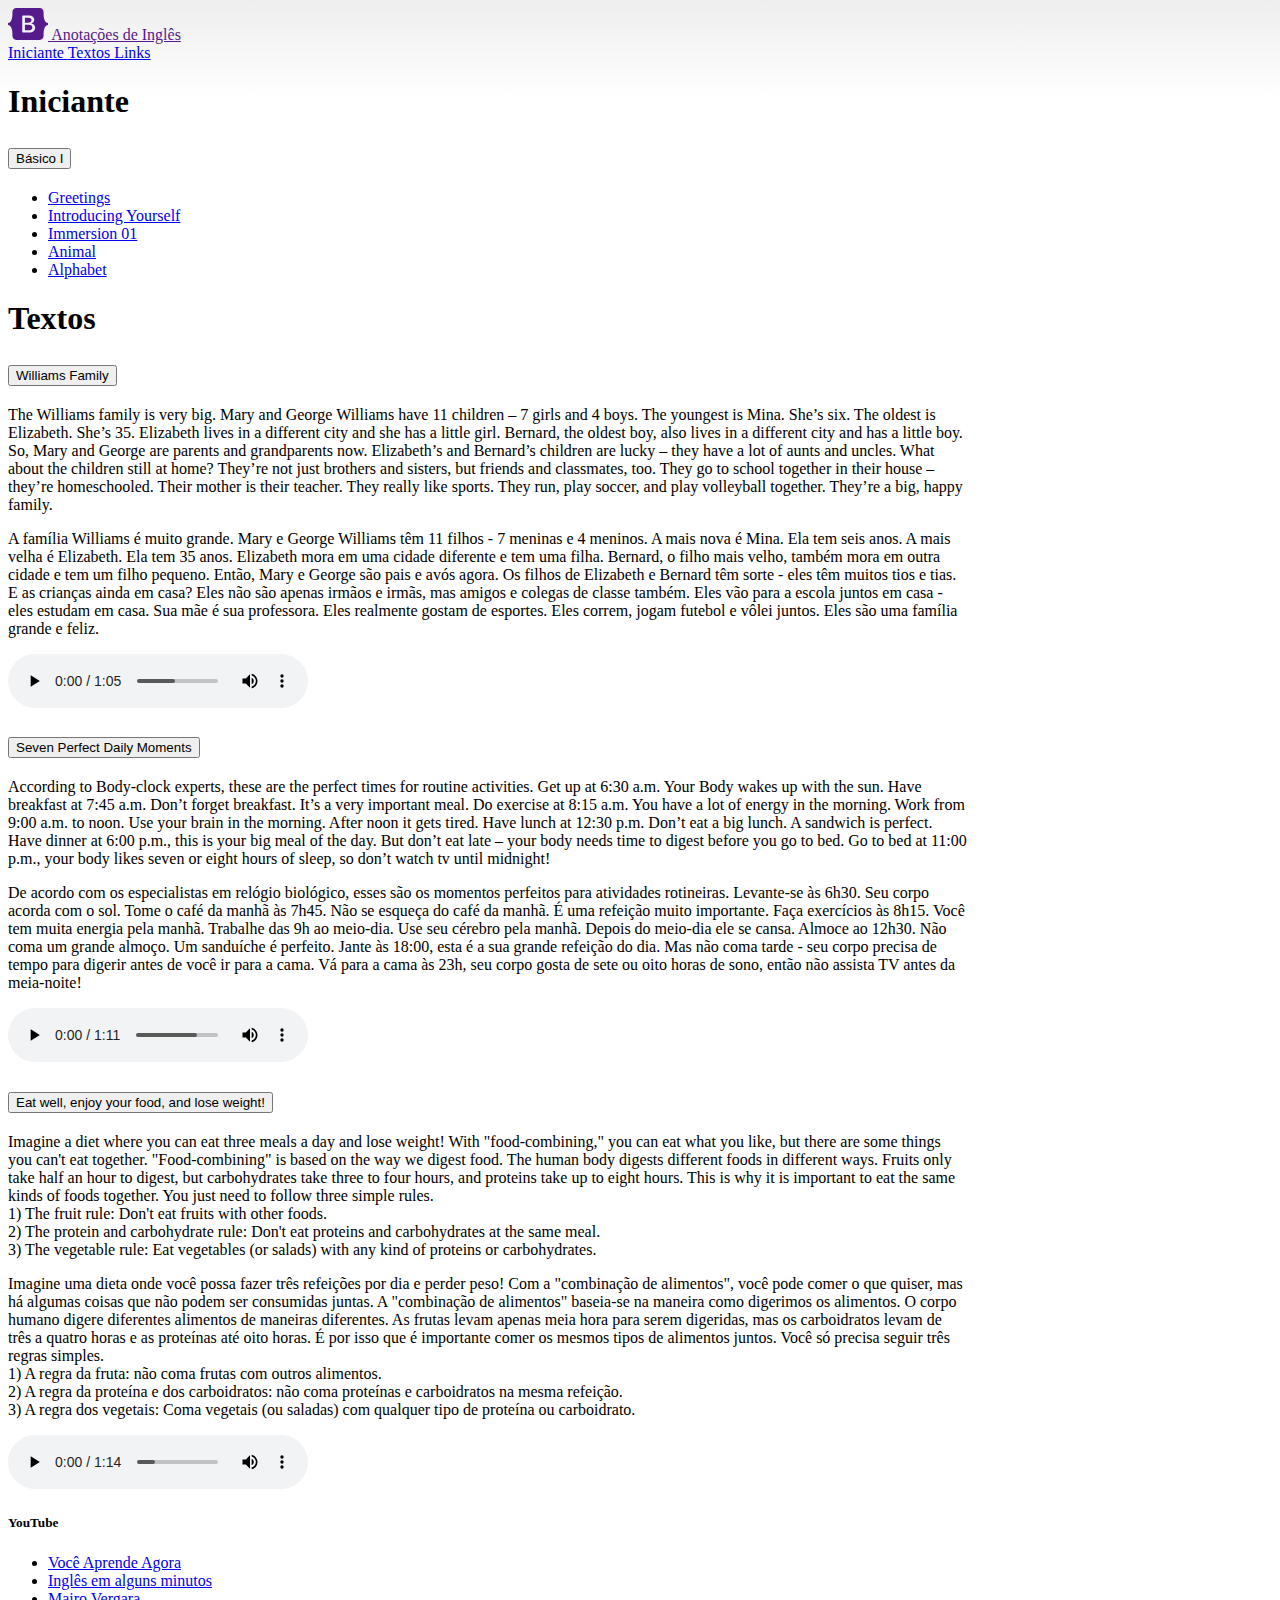
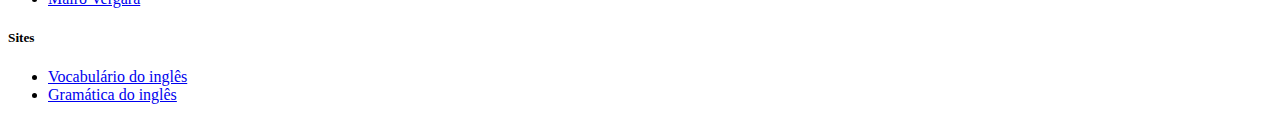
<file: ingles/index.html>
<!DOCTYPE html>
<html lang="en">
  <head>
    <meta charset="UTF-8" />
    <meta http-equiv="X-UA-Compatible" content="IE=edge" />
    <meta name="viewport" content="width=device-width, initial-scale=1.0" />
    <title>Anotações de Inglês</title>
    <link
      href="https://cdn.jsdelivr.net/npm/bootstrap@5.2.0/dist/css/bootstrap.min.css"
      rel="stylesheet"
      integrity="sha384-gH2yIJqKdNHPEq0n4Mqa/HGKIhSkIHeL5AyhkYV8i59U5AR6csBvApHHNl/vI1Bx"
      crossorigin="anonymous"
    />
    <style>
      body {
        background-image: linear-gradient(180deg, #eee, #fff 100px, #fff);
      }
      .container {
        max-width: 960px;
      }
    </style>
  </head>
  <body>
    <div class="container py-3">
      <header>
        <div
          class="d-flex flex-column flex-md-row align-items-center pb-3 mb-4 border-bottom"
        >
          <a
            href=""
            class="d-flex align-items-center text-dark text-decoration-none"
          >
            <svg
              xmlns="http://www.w3.org/2000/svg"
              width="40"
              height="32"
              class="me-2"
              viewBox="0 0 118 94"
              role="img"
            >
              <title>Inglês</title>
              <path
                fill-rule="evenodd"
                clip-rule="evenodd"
                d="M24.509 0c-6.733 0-11.715 5.893-11.492 12.284.214 6.14-.064 14.092-2.066 20.577C8.943 39.365 5.547 43.485 0 44.014v5.972c5.547.529 8.943 4.649 10.951 11.153 2.002 6.485 2.28 14.437 2.066 20.577C12.794 88.106 17.776 94 24.51 94H93.5c6.733 0 11.714-5.893 11.491-12.284-.214-6.14.064-14.092 2.066-20.577 2.009-6.504 5.396-10.624 10.943-11.153v-5.972c-5.547-.529-8.934-4.649-10.943-11.153-2.002-6.484-2.28-14.437-2.066-20.577C105.214 5.894 100.233 0 93.5 0H24.508zM80 57.863C80 66.663 73.436 72 62.543 72H44a2 2 0 01-2-2V24a2 2 0 012-2h18.437c9.083 0 15.044 4.92 15.044 12.474 0 5.302-4.01 10.049-9.119 10.88v.277C75.317 46.394 80 51.21 80 57.863zM60.521 28.34H49.948v14.934h8.905c6.884 0 10.68-2.772 10.68-7.727 0-4.643-3.264-7.207-9.012-7.207zM49.948 49.2v16.458H60.91c7.167 0 10.964-2.876 10.964-8.281 0-5.406-3.903-8.178-11.425-8.178H49.948z"
                fill="currentColor"
              />
            </svg>
            <span class="fs-4">Anotações de Inglês</span>
          </a>
          <nav class="d-inline-flex mt-2 mt-md-0 ms-md-auto">
            <a href="#begins" class="me-3 py-2 text-dark text-decoration-none">
              Iniciante
            </a>
            <a
              href="#text-with-audio"
              class="me-3 py-2 text-dark text-decoration-none"
            >
              Textos
            </a>
            <a href="#footer" class="me-3 py-2 text-dark text-decoration-none">
              Links
            </a>
          </nav>
        </div>
      </header>

      <main>
        <div id="begins" class="p-3 pb-md-4 mx-auto text-center">
          <h1 class="display-4 fw-normal">Iniciante</h1>
        </div>
        <div class="accordion" id="begins-accordion">
          <div class="accordion-item">
            <h2 class="accordion-header" id="begins-heading1">
              <button
                class="accordion-button collapsed"
                type="button"
                data-bs-toggle="collapse"
                data-bs-target="#begins-collapse1"
                aria-expanded="false"
                aria-controls="begins-collapse1"
              >
                Básico I
              </button>
            </h2>
            <div
              id="begins-collapse1"
              class="accordion-collapse collapse"
              aria-labelledby="begins-heading1"
              data-bs-parent="#begins-accordion"
            >
              <div class="accordion-body">
                <ul>
                  <li>
                    <a
                      href="./pdfs/01-greetings.pdf"
                      target="_blank"
                      title="Apresentações"
                    >
                      Greetings
                    </a>
                  </li>
                  <li>
                    <a
                      href="./pdfs/02-introducing-yourself.pdf"
                      target="_blank"
                      title="Apresentando-se"
                    >
                      Introducing Yourself
                    </a>
                  </li>
                  <li>
                    <a
                      href="./pdfs/03-immersion.pdf"
                      target="_blank"
                      title="Vocabulário - Imersão 01"
                    >
                      Immersion 01
                    </a>
                  </li>
                  <li>
                    <a
                      href="./pdfs/04-animal.pdf"
                      target="_blank"
                      title="Animal"
                    >
                      Animal
                    </a>
                  </li>
                  <li>
                    <a
                      href="./pdfs/05-alphabet.pdf"
                      target="_blank"
                      title="Alfabeto"
                    >
                      Alphabet
                    </a>
                  </li>
                </ul>
              </div>
            </div>
          </div>
        </div>

        <div id="text-with-audio" class="p-3 pb-md-4 mx-auto text-center">
          <h1 class="display-4 fw-normal">Textos</h1>
        </div>
        <div class="accordion" id="text-with-audio-accordion">
          <div class="accordion-item">
            <h2 class="accordion-header" id="text-with-audio-heading1">
              <button
                class="accordion-button collapsed"
                type="button"
                data-bs-toggle="collapse"
                data-bs-target="#text-with-audio-collapse1"
                aria-expanded="false"
                aria-controls="text-with-audio-collapse1"
                title="Família Williams"
              >
                Williams Family
              </button>
            </h2>
            <div
              id="text-with-audio-collapse1"
              class="accordion-collapse collapse"
              aria-labelledby="text-with-audio-heading1"
              data-bs-parent="#text-with-audio-accordion"
            >
              <div class="accordion-body">
                <p>
                  The Williams family is very big. Mary and George Williams have
                  11 children – 7 girls and 4 boys. The youngest is Mina. She’s
                  six. The oldest is Elizabeth. She’s 35. Elizabeth lives in a
                  different city and she has a little girl. Bernard, the oldest
                  boy, also lives in a different city and has a little boy. So,
                  Mary and George are parents and grandparents now. Elizabeth’s
                  and Bernard’s children are lucky – they have a lot of aunts
                  and uncles. What about the children still at home? They’re not
                  just brothers and sisters, but friends and classmates, too.
                  They go to school together in their house – they’re
                  homeschooled. Their mother is their teacher. They really like
                  sports. They run, play soccer, and play volleyball together.
                  They’re a big, happy family.
                </p>
                <p>
                  A família Williams é muito grande. Mary e George Williams têm
                  11 filhos - 7 meninas e 4 meninos. A mais nova é Mina. Ela tem
                  seis anos. A mais velha é Elizabeth. Ela tem 35 anos.
                  Elizabeth mora em uma cidade diferente e tem uma filha.
                  Bernard, o filho mais velho, também mora em outra cidade e tem
                  um filho pequeno. Então, Mary e George são pais e avós agora.
                  Os filhos de Elizabeth e Bernard têm sorte - eles têm muitos
                  tios e tias. E as crianças ainda em casa? Eles não são apenas
                  irmãos e irmãs, mas amigos e colegas de classe também. Eles
                  vão para a escola juntos em casa - eles estudam em casa. Sua
                  mãe é sua professora. Eles realmente gostam de esportes. Eles
                  correm, jogam futebol e vôlei juntos. Eles são uma família
                  grande e feliz.
                </p>
                <audio
                  src="./audios/big-family.mp3"
                  controls=""
                  class="w-100"
                ></audio>
              </div>
            </div>
          </div>
          <div class="accordion-item">
            <h2 class="accordion-header" id="text-with-audio-heading2">
              <button
                class="accordion-button collapsed"
                type="button"
                data-bs-toggle="collapse"
                data-bs-target="#text-with-audio-collapse2"
                aria-expanded="false"
                aria-controls="text-with-audio-collapse2"
                title="Sete Momentos Diários Perfeitos"
              >
                Seven Perfect Daily Moments
              </button>
            </h2>
            <div
              id="text-with-audio-collapse2"
              class="accordion-collapse collapse"
              aria-labelledby="text-with-audio-heading2"
              data-bs-parent="#text-with-audio-accordion"
            >
              <div class="accordion-body">
                <p>
                  According to Body-clock experts, these are the perfect times
                  for routine activities. Get up at 6:30 a.m. Your Body wakes up
                  with the sun. Have breakfast at 7:45 a.m. Don’t forget
                  breakfast. It’s a very important meal. Do exercise at 8:15
                  a.m. You have a lot of energy in the morning. Work from 9:00
                  a.m. to noon. Use your brain in the morning. After noon it
                  gets tired. Have lunch at 12:30 p.m. Don’t eat a big lunch. A
                  sandwich is perfect. Have dinner at 6:00 p.m., this is your
                  big meal of the day. But don’t eat late – your body needs time
                  to digest before you go to bed. Go to bed at 11:00 p.m., your
                  body likes seven or eight hours of sleep, so don’t watch tv
                  until midnight!
                </p>
                <p>
                  De acordo com os especialistas em relógio biológico, esses são
                  os momentos perfeitos para atividades rotineiras. Levante-se
                  às 6h30. Seu corpo acorda com o sol. Tome o café da manhã às
                  7h45. Não se esqueça do café da manhã. É uma refeição muito
                  importante. Faça exercícios às 8h15. Você tem muita energia
                  pela manhã. Trabalhe das 9h ao meio-dia. Use seu cérebro pela
                  manhã. Depois do meio-dia ele se cansa. Almoce ao 12h30. Não
                  coma um grande almoço. Um sanduíche é perfeito. Jante às
                  18:00, esta é a sua grande refeição do dia. Mas não coma tarde
                  - seu corpo precisa de tempo para digerir antes de você ir
                  para a cama. Vá para a cama às 23h, seu corpo gosta de sete ou
                  oito horas de sono, então não assista TV antes da meia-noite!
                </p>
                <audio
                  src="./audios/seven-perfect-daily-moments.mp3"
                  controls=""
                  class="w-100"
                ></audio>
              </div>
            </div>
          </div>
          <div class="accordion-item">
            <h2 class="accordion-header" id="text-with-audio-heading3">
              <button
                class="accordion-button collapsed"
                type="button"
                data-bs-toggle="collapse"
                data-bs-target="#text-with-audio-collapse3"
                aria-expanded="false"
                aria-controls="text-with-audio-collapse3"
                title="Alimente-se bem, aproveite a comida e perca peso"
              >
                Eat well, enjoy your food, and lose weight!
              </button>
            </h2>
            <div
              id="text-with-audio-collapse3"
              class="accordion-collapse collapse"
              aria-labelledby="text-with-audio-heading3"
              data-bs-parent="#text-with-audio-accordion"
            >
              <div class="accordion-body">
                <p>
                  Imagine a diet where you can eat three meals a day and lose
                  weight! With "food-combining," you can eat what you like, but
                  there are some things you can't eat together. "Food-combining"
                  is based on the way we digest food. The human body digests
                  different foods in different ways. Fruits only take half an
                  hour to digest, but carbohydrates take three to four hours,
                  and proteins take up to eight hours. This is why it is
                  important to eat the same kinds of foods together. You just
                  need to follow three simple rules. <br />
                  1) The fruit rule: Don't eat fruits with other foods. <br />
                  2) The protein and carbohydrate rule: Don't eat proteins and
                  carbohydrates at the same meal. <br />
                  3) The vegetable rule: Eat vegetables (or salads) with any
                  kind of proteins or carbohydrates.
                </p>
                <p>
                  Imagine uma dieta onde você possa fazer três refeições por dia
                  e perder peso! Com a "combinação de alimentos", você pode
                  comer o que quiser, mas há algumas coisas que não podem ser
                  consumidas juntas. A "combinação de alimentos" baseia-se na
                  maneira como digerimos os alimentos. O corpo humano digere
                  diferentes alimentos de maneiras diferentes. As frutas levam
                  apenas meia hora para serem digeridas, mas os carboidratos
                  levam de três a quatro horas e as proteínas até oito horas. É
                  por isso que é importante comer os mesmos tipos de alimentos
                  juntos. Você só precisa seguir três regras simples. <br />
                  1) A regra da fruta: não coma frutas com outros alimentos.
                  <br />
                  2) A regra da proteína e dos carboidratos: não coma proteínas
                  e carboidratos na mesma refeição.<br />
                  3) A regra dos vegetais: Coma vegetais (ou saladas) com
                  qualquer tipo de proteína ou carboidrato.
                </p>
                <audio
                  src="./audios/eat-well.mp3"
                  controls=""
                  class="w-100"
                ></audio>
              </div>
            </div>
          </div>
        </div>
      </main>

      <footer id="#footer" class="pt-4 my-md-5 pt-md-5 border-top">
        <div class="row">
          <div class="col-6 col-md text-center">
            <h5>YouTube</h5>
            <ul class="list-unstyled text-small">
              <li class="mb-1">
                <a
                  href="https://www.youtube.com/c/VoceAprendeAgora"
                  class="link-secondary text-decoration-none"
                  target="_blank"
                >
                  Você Aprende Agora
                </a>
              </li>
              <li class="mb-1">
                <a
                  href="https://www.youtube.com/c/Ingl%C3%AAsem5minutos"
                  class="link-secondary text-decoration-none"
                  target="_blank"
                >
                  Inglês em alguns minutos
                </a>
              </li>
              <li class="mb-1">
                <a
                  href="https://www.youtube.com/user/MairoVergara"
                  class="link-secondary text-decoration-none"
                  target="_blank"
                >
                  Mairo Vergara
                </a>
              </li>
            </ul>
          </div>
          <div class="col-6 col-md text-center">
            <h5>Sites</h5>
            <ul class="list-unstyled text-small">
              <li class="mb-1">
                <a
                  href="https://www.englishexperts.com.br/forum/vocabulario-do-ingles-guia-rapido-de-consulta-t53782.html"
                  class="link-secondary text-decoration-none"
                  target="_blank"
                  title="Animais em inglês"
                >
                  Vocabulário do inglês
                </a>
              </li>
              <li class="mb-1">
                <a
                  href="https://www.englishexperts.com.br/forum/gramatica-do-ingles-guia-rapido-de-consulta-t7151.html"
                  class="link-secondary text-decoration-none"
                  target="_blank"
                  title="Verbos em Inglês: resumão"
                >
                  Gramática do inglês
                </a>
              </li>
            </ul>
          </div>
        </div>
      </footer>
    </div>

    <script
      src="https://cdn.jsdelivr.net/npm/bootstrap@5.2.0/dist/js/bootstrap.bundle.min.js"
      integrity="sha384-A3rJD856KowSb7dwlZdYEkO39Gagi7vIsF0jrRAoQmDKKtQBHUuLZ9AsSv4jD4Xa"
      crossorigin="anonymous"
    ></script>
  </body>
</html>
</file>
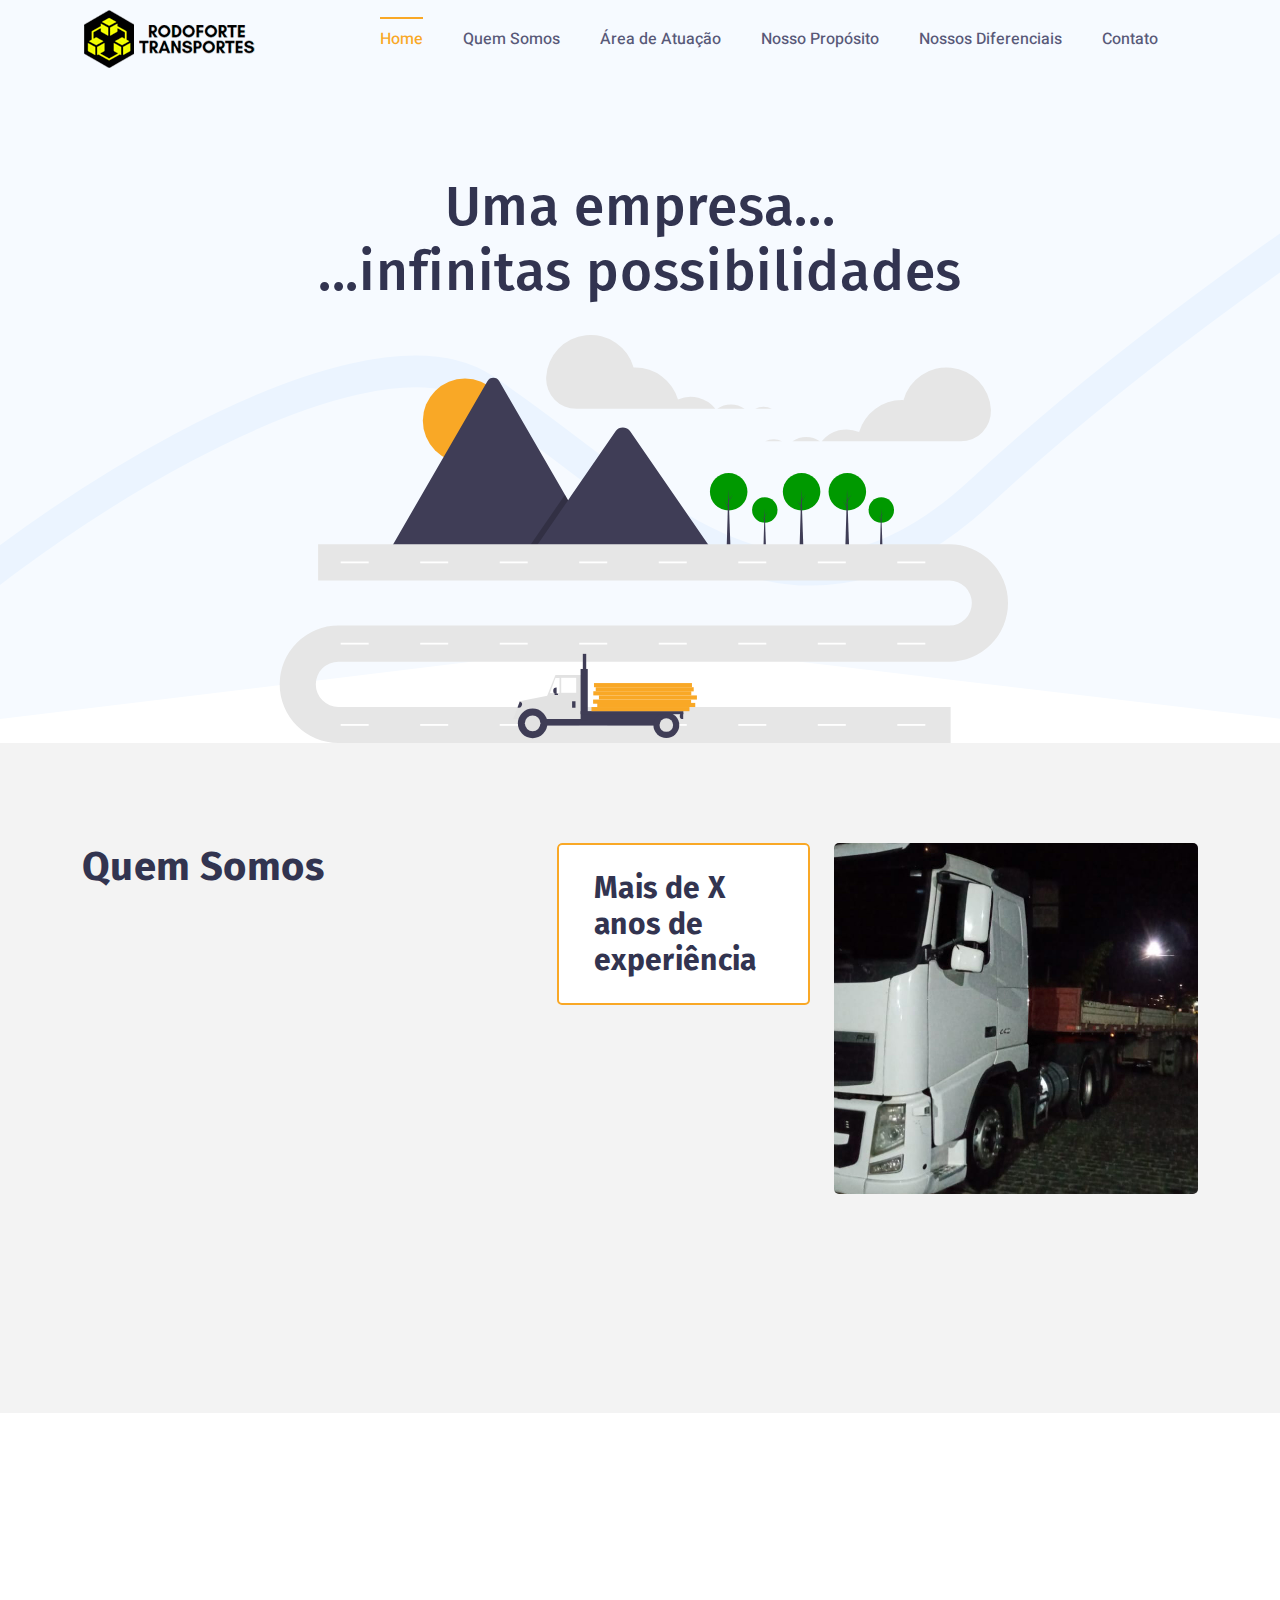
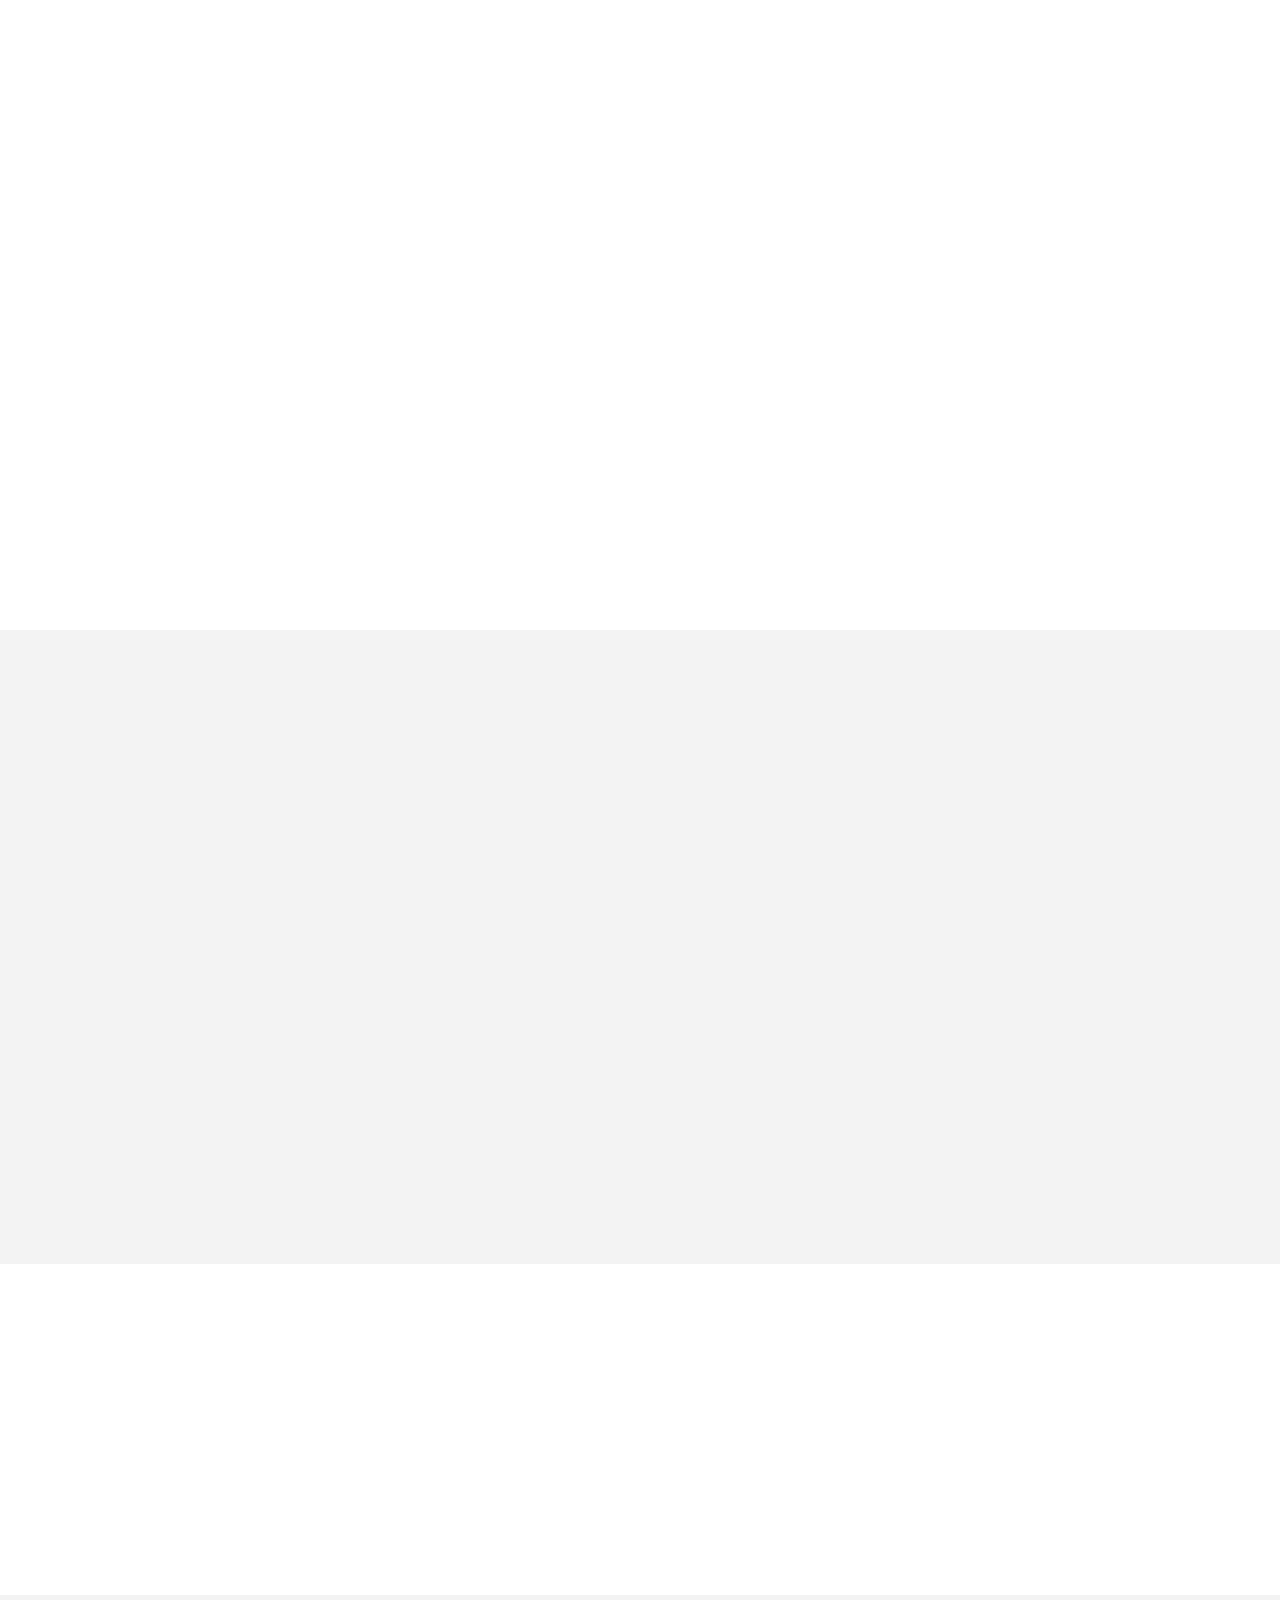
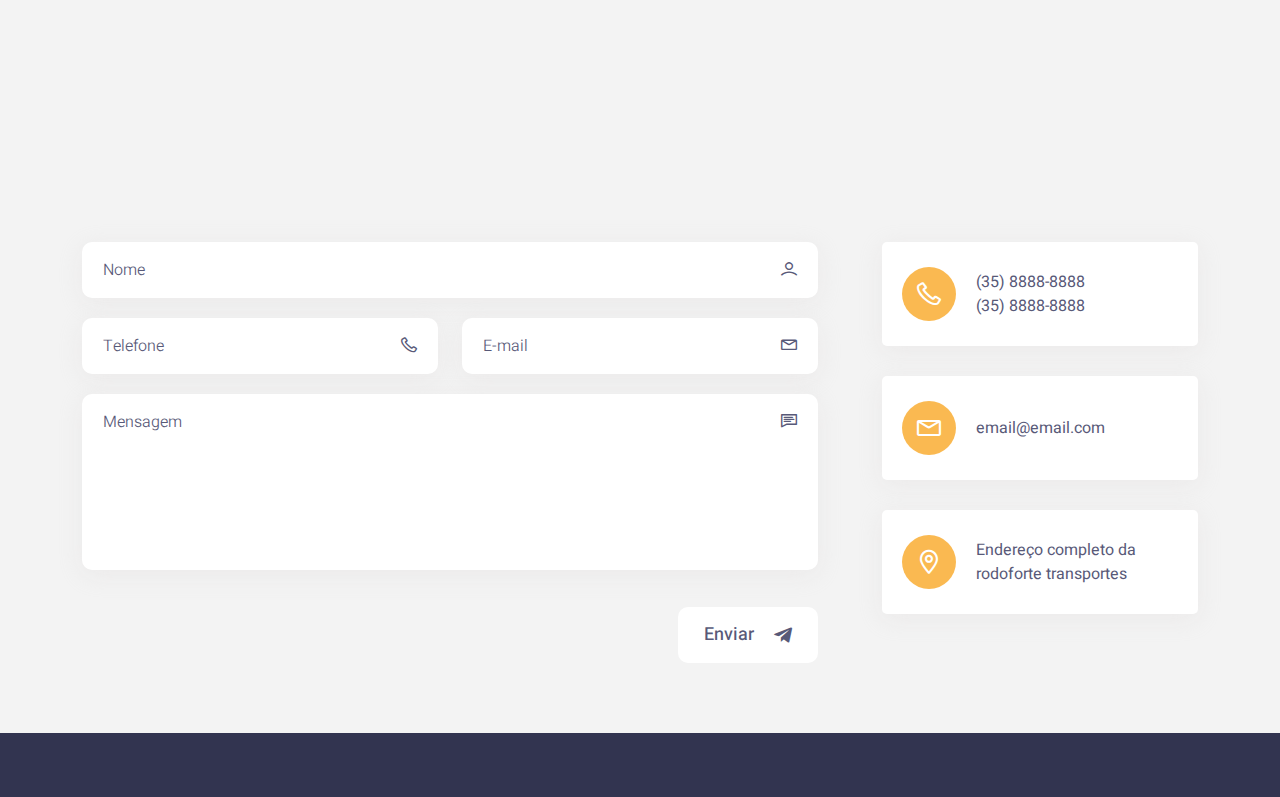
<file: rodoforte/index.html>
<!DOCTYPE html>
<html lang="pt-br">
  <head>
    <meta charset="utf-8" />
    <meta http-equiv="x-ua-compatible" content="ie=edge" />
    <title>Rodoforte Transportes</title>
    <meta
      name="description"
      content="Rodoforte transportes, uma empresa, infinitas possibilidades"
    />
    <meta name="viewport" content="width=device-width, initial-scale=1" />
    <link
      href="assets/img/favicon.png"
      type="image/x-icon"
      rel="shortcut icon"
    />
    <link rel="stylesheet" href="assets/css/bootstrap-5.0.0-alpha-2.min.css" />
    <link rel="stylesheet" href="assets/css/LineIcons.2.0.css" />
    <link rel="stylesheet" href="assets/css/animate.css" />
    <link rel="stylesheet" href="assets/css/style.css" />
  </head>
  <body>
    <div class="preloader">
      <div class="loader">
        <div class="spinner">
          <div class="spinner-container">
            <div class="spinner-rotator">
              <div class="spinner-left">
                <div class="spinner-circle"></div>
              </div>
              <div class="spinner-right">
                <div class="spinner-circle"></div>
              </div>
            </div>
          </div>
        </div>
      </div>
    </div>

    <section id="home" class="hero-section-wrapper">
      <header class="header">
        <div class="navbar-area">
          <div class="container">
            <div class="row align-items-center">
              <div class="col-lg-12">
                <nav class="navbar navbar-expand-lg">
                  <a class="navbar-brand" href="index.html">
                    <img src="assets/img/logo/logo.png" alt="Logo" />
                  </a>
                  <button
                    class="navbar-toggler"
                    type="button"
                    data-toggle="collapse"
                    data-target="#navbarSupportedContent5"
                    aria-controls="navbarSupportedContent5"
                    aria-expanded="false"
                    aria-label="Toggle navigation"
                  >
                    <span class="toggler-icon"></span>
                    <span class="toggler-icon"></span>
                    <span class="toggler-icon"></span>
                  </button>
                  <div
                    class="collapse navbar-collapse"
                    id="navbarSupportedContent5"
                  >
                    <ul id="nav5" class="navbar-nav ml-auto">
                      <li class="nav-item">
                        <a class="page-scroll active" href="#home">Home</a>
                      </li>
                      <li class="nav-item">
                        <a class="page-scroll" href="#about">Quem Somos</a>
                      </li>
                      <li class="nav-item">
                        <a class="page-scroll" href="#occupation-area"
                          >Área de Atuação</a
                        >
                      </li>
                      <li class="nav-item">
                        <a class="page-scroll" href="#purpose"
                          >Nosso Propósito</a
                        >
                      </li>
                      <li class="nav-item">
                        <a class="page-scroll" href="#differential"
                          >Nossos Diferenciais</a
                        >
                      </li>
                      <li class="nav-item">
                        <a class="page-scroll" href="#contact">Contato</a>
                      </li>
                    </ul>
                  </div>
                </nav>
              </div>
            </div>
          </div>
        </div>
      </header>

      <div
        class="hero-style img-bg"
        style="background-image: url('assets/img/hero/hero-bg.svg')"
      >
        <div class="container">
          <div class="row justify-content-center">
            <div class="col-xl-8 col-lg-8">
              <div class="hero-content-wrapper">
                <div class="content">
                  <h2 class="mb-30 wow fadeInUp" data-wow-delay=".2s">
                    Uma empresa...<br />
                    ...infinitas possibilidades
                  </h2>
                </div>
                <div class="image wow fadeInUp" data-wow-delay=".65s">
                  <img src="assets/img/hero/hero-img.svg" alt="" />
                </div>
              </div>
            </div>
          </div>
        </div>
      </div>
    </section>

    <section id="about" class="about-section">
      <div class="container">
        <div class="row">
          <div class="col-xl-5 col-lg-6">
            <div class="about-content-wrapper">
              <div class="section-title mb-40">
                <h3 class="mb-25 wow fadeInUp" data-wow-delay=".2s">
                  Quem Somos
                </h3>
                <p class="wow fadeInUp mb-3" data-wow-delay=".4s">
                  A Rodoforte é uma transportadora que nasceu do sonho de um
                  jovem motorista, que no início de sua carreira trabalhava como
                  entregador, mas com a afinidade pela profissão e paixão por
                  caminhão, decidiu empreender e fundar sua própria empresa.
                </p>
                <p class="wow fadeInUp" data-wow-delay=".4s">
                  Com a prática adquirida em campo, buscamos proporcionar a
                  melhor experiência em transporte de cargas para nossos
                  clientes e parceiros.
                </p>
              </div>
            </div>
          </div>
          <div class="col-xl-7 col-lg-6">
            <div class="about-image-wrapper">
              <div class="row">
                <div class="col-md-5 d-flex">
                  <div
                    class="
                      right-wrapper
                      d-flex
                      flex-column
                      justify-content-between
                    "
                  >
                    <div class="content-item wow fadeInUp" data-wow-delay=".2s">
                      <h4>Mais de X anos de experiência</h4>
                    </div>
                    <div class="image-item wow fadeInUp" data-wow-delay=".3s">
                      <img src="assets/img/about/about-1.jpg" alt="" />
                    </div>
                    <div class="image-item wow fadeInUp" data-wow-delay=".4s">
                      <img src="assets/img/about/about-2.jpg" alt="" />
                    </div>
                  </div>
                </div>
                <div class="col-md-7">
                  <div class="right-wrapper wow fadeInUp" data-wow-delay=".5s">
                    <img src="assets/img/about/about-3.jpg" alt="" />
                  </div>
                </div>
              </div>
            </div>
          </div>
        </div>
      </div>
    </section>

    <section id="occupation-area" class="occupation-area-section">
      <div class="container">
        <div class="row justify-content-center">
          <div class="col-xxl-5 col-xl-5 col-lg-7 col-md-8">
            <div class="section-title text-center mb-40">
              <h3 class="mb-15 wow fadeInUp" data-wow-delay=".2s">
                Área de Atuação
              </h3>
              <p class="wow fadeInUp" data-wow-delay=".4s">
                Acreditamos em uma modalidade de trabalho ampla e diversa, com
                inúmeras possibilidades ofertadas pelo nosso país e pensando
                assim desenvolvemos condições de transportar nacional e
                internacionalmente vários segmentos.
              </p>
            </div>
          </div>
        </div>
        <div class="row justify-content-center">
          <div class="col-xxl-5 col-xl-5 col-lg-7 col-md-8">
            <div class="section-title text-center mb-25">
              <h4 class="mb-15 wow fadeInUp" data-wow-delay=".2s">Veículos</h4>
            </div>
          </div>
        </div>
        <div class="row">
          <div class="col-lg-4 col-md-6">
            <div
              class="single-occupation-area wow fadeInUp"
              data-wow-delay=".2s"
            >
              <div class="content">
                <h6 class="text-center">Frota</h6>
              </div>
            </div>
          </div>
          <div class="col-lg-4 col-md-6">
            <div
              class="single-occupation-area wow fadeInUp"
              data-wow-delay=".4s"
            >
              <div class="content">
                <h6 class="text-center">Agregados</h6>
              </div>
            </div>
          </div>
          <div class="col-lg-4 col-md-6">
            <div
              class="single-occupation-area wow fadeInUp"
              data-wow-delay=".6s"
            >
              <div class="content">
                <h6 class="text-center">Parceiros</h6>
              </div>
            </div>
          </div>
        </div>
        <div class="row">
          <div class="col-lg-6 offset-lg-3">
            <div
              class="single-occupation-area wow fadeInUp"
              data-wow-delay=".6s"
            >
              <div class="content">
                <h6 class="text-center mb-25">Tipos de cargas</h6>
                <p class="text-center">
                  Carga seca, Silo, Basculante, Graneleira, Porta-container e
                  Baú
                </p>
              </div>
            </div>
          </div>
        </div>
      </div>
    </section>

    <section id="purpose" class="purpose-section">
      <div class="container">
        <div class="row justify-content-center">
          <div class="col-xxl-5 col-xl-5 col-lg-7 col-md-10">
            <div class="section-title text-center mb-60">
              <h3 class="mb-15 wow fadeInUp" data-wow-delay=".2s">
                Nosso Propósito
              </h3>
              <p class="wow fadeInUp" data-wow-delay=".4s">
                Transportar cargas com compromisso e dinamismo.<br />Nosso
                trabalho é o negócio das nossas vidas!
              </p>
            </div>
          </div>
        </div>
        <div class="row d-flex justify-content-center">
          <div class="col-xl-4 col-md-4 col-sm-10">
            <div class="single-purpose wow fadeInUp" data-wow-delay=".2s">
              <div class="info">
                <h6>Missão</h6>
                <p>
                  Transportar diversas modalidades de cargas, com
                  responsabilidade e segurança, proporcionando confiança aos
                  nossos clientes e parceiros, promovendo a valorização e o bem
                  estar das pessoas que são nosso maior bem.
                </p>
              </div>
            </div>
          </div>
          <div class="col-xl-4 col-md-4 col-sm-10 d-flex">
            <div class="single-purpose wow fadeInUp" data-wow-delay=".4s">
              <div class="info">
                <h6>Visão</h6>
                <p>
                  Crescer de forma responsável através da ampliação e
                  conhecimento da nossa marca, contribuindo para o progresso do
                  nosso país, praticando os nossos valores.
                </p>
              </div>
            </div>
          </div>
          <div class="col-xl-4 col-md-4 col-sm-10 d-flex">
            <div
              class="single-purpose wow fadeInUp flex-grow-1"
              data-wow-delay=".6s"
            >
              <div class="info">
                <h6>Valores</h6>
                <ul>
                  <li>Ética</li>
                  <li>Compromisso</li>
                  <li>Honestidade</li>
                  <li>Responsabilidade</li>
                  <li>Perseverança</li>
                </ul>
              </div>
            </div>
          </div>
        </div>
      </div>
    </section>

    <section id="differential" class="differential-section bg-white">
      <div class="container">
        <div class="row justify-content-center">
          <div class="col-xxl-5 col-xl-5 col-lg-7 col-md-10">
            <div class="section-title text-center mb-60">
              <h3 class="mb-15 wow fadeInUp" data-wow-delay=".2s">
                Nossos Diferenciais
              </h3>
              <p class="wow fadeInUp" data-wow-delay=".4s">
                Atender as necessidades dos nossos clientes com senso de
                urgência, eficácia e transparência nas negociações.
              </p>
            </div>
          </div>
        </div>
      </div>
    </section>

    <section id="contact" class="contact-section">
      <div class="container">
        <div class="row justify-content-center">
          <div class="col-xxl-5 col-xl-5 col-lg-7 col-md-10">
            <div class="section-title text-center mb-60">
              <h3 class="mb-15 wow fadeInUp" data-wow-delay=".2s">Contato</h3>
              <p class="wow fadeInUp" data-wow-delay=".4s">
                Entre em contato conosco ou venha nos fazer uma visita.
              </p>
            </div>
          </div>
        </div>
        <div class="row">
          <div class="col-lg-8">
            <div class="contact-form-wrapper">
              <form
                action="assets/php/contact.php"
                method="POST"
                id="contact-form"
              >
                <div class="row">
                  <div class="col-md-12">
                    <div class="single-input">
                      <input
                        type="text"
                        id="name"
                        name="name"
                        class="form-input"
                        placeholder="Nome"
                      />
                      <i class="lni lni-user"></i>
                    </div>
                  </div>
                  <div class="col-md-6">
                    <div class="single-input">
                      <input
                        type="text"
                        id="number"
                        name="number"
                        class="form-input"
                        placeholder="Telefone"
                      />
                      <i class="lni lni-phone"></i>
                    </div>
                  </div>
                  <div class="col-md-6">
                    <div class="single-input">
                      <input
                        type="email"
                        id="email"
                        name="email"
                        class="form-input"
                        placeholder="E-mail"
                      />
                      <i class="lni lni-envelope"></i>
                    </div>
                  </div>
                  <div class="col-md-12">
                    <div class="single-input">
                      <textarea
                        name="message"
                        id="message"
                        class="form-input"
                        placeholder="Mensagem"
                        rows="6"
                      ></textarea>
                      <i class="lni lni-comments-alt"></i>
                    </div>
                  </div>
                  <div class="col-md-12">
                    <div class="form-button text-right">
                      <button type="button" class="button radius-10">
                        Enviar <i class="lni lni-telegram-original"></i>
                      </button>
                    </div>
                  </div>
                </div>
              </form>
            </div>
          </div>
          <div class="col-lg-4">
            <div class="right-wrapper">
              <div class="row">
                <div class="col-lg-12 col-md-6">
                  <div class="single-item">
                    <div class="icon">
                      <i class="lni lni-phone"></i>
                    </div>
                    <div class="text">
                      <p>(35) 8888-8888</p>
                      <p>(35) 8888-8888</p>
                    </div>
                  </div>
                </div>
                <div class="col-lg-12 col-md-6">
                  <div class="single-item">
                    <div class="icon">
                      <i class="lni lni-envelope"></i>
                    </div>
                    <div class="text">
                      <p>email@email.com</p>
                    </div>
                  </div>
                </div>
                <div class="col-lg-12 col-md-6">
                  <div class="single-item">
                    <div class="icon">
                      <i class="lni lni-map-marker"></i>
                    </div>
                    <div class="text">
                      <p>Endereço completo da rodoforte transportes</p>
                    </div>
                  </div>
                </div>
              </div>
            </div>
          </div>
        </div>
      </div>
    </section>

    <footer class="footer">
      <div class="container">
        <div class="copyright-wrapper wow fadeInUp" data-wow-delay=".2s">
          <p>
            © Copyright Rodoforte Transportes. Todos os direitos reservados.
            Desenvolvido por
            <a
              href="https://github.com/eliasmcastro"
              target="_blank"
              title="Elias Macena de Castro (eliasmacena16@gmail.com)"
              >Elias Castro</a
            >.
          </p>
        </div>
      </div>
    </footer>

    <a href="#" class="scroll-top"> <i class="lni lni-chevron-up"></i> </a>

    <!-- ========================= JS ========================= -->
    <script src="assets/js/bootstrap.5.0.0.alpha-2-min.js"></script>
    <script src="assets/js/contact-form.js"></script>
    <script src="assets/js/wow.min.js"></script>
    <script src="assets/js/main.js"></script>
  </body>
</html>
</file>
<file: rodoforte/assets/css/style.css>
/* =========== GOOGLE FONTS ========= */
@import url('https://fonts.googleapis.com/css2?family=Fira+Sans:wght@300;400;500;600;700&family=Heebo:wght@300;400;500;600;700&display=swap');
/* ============================= 
  COMMON
================================ */
:root {
  --theme: #f9a826;
  --theme-hover-primary: rgba(249, 168, 38, 0.8);
  --theme-hover-secondary: rgba(249, 168, 38, 0.25);
  --white: #ffffff;
  --almost-white: #f3f3f3;
  --grey: #585978;
  --grey-blue: #323450;
  --blue: #2f80ed;
  --black: #000000;
}

html {
  scroll-behavior: smooth;
}

body {
  font-family: 'Heebo', sans-serif;
  color: var(--grey);
}

ul {
  margin: 0;
  padding: 0;
  list-style: none;
}

a {
  text-decoration: none;
  transition: all 0.3s ease-out 0s;
}

a:hover {
  text-decoration: none;
}

button {
  transition: all 0.3s ease-out 0s;
}

input,
textarea,
button {
  transition: all 0.3s ease-out 0s;
}

input:focus,
textarea:focus,
button:focus {
  outline: none;
  box-shadow: none;
}

.img-bg {
  background-repeat: no-repeat;
  background-size: cover;
  background-position: center center;
}

.radius-10 {
  border-radius: 10px;
}

.mb-15 {
  margin-bottom: 15px;
}

.mb-25 {
  margin-bottom: 25px;
}

.mb-30 {
  margin-bottom: 30px;
}

.mb-40 {
  margin-bottom: 40px;
}

.mb-60 {
  margin-bottom: 60px;
}

@media (max-width: 767px) {
  .container {
    padding: 0 30px;
  }
}

/* ============ scroll-top =============== */
.scroll-top {
  width: 45px;
  height: 45px;
  background: var(--theme);
  display: none;
  justify-content: center;
  align-items: center;
  font-size: 18px;
  color: var(--white);
  border-radius: 5px;
  position: fixed;
  bottom: 30px;
  right: 30px;
  z-index: 9;
  cursor: pointer;
  transition: all 0.3s ease-out 0s;
}

.scroll-top:hover {
  color: var(--white);
  background: var(--theme-hover-primary);
}

/* ============================= 
  PRELOADER
================================ */
.preloader {
  position: fixed;
  top: 0;
  left: 0;
  display: table;
  height: 100%;
  width: 100%;
  background: var(--white);
  z-index: 99999;
}

.preloader .loader {
  display: table-cell;
  vertical-align: middle;
  text-align: center;
}

.preloader .loader .spinner {
  position: absolute;
  left: 50%;
  top: 50%;
  width: 64px;
  margin-left: -32px;
  z-index: 18;
  pointer-events: none;
}

.preloader .loader .spinner .spinner-container {
  pointer-events: none;
  position: absolute;
  width: 100%;
  padding-bottom: 100%;
  top: 50%;
  left: 50%;
  margin-top: -50%;
  margin-left: -50%;
  animation: spinner-linspin 1568.2353ms linear infinite;
}

.preloader .loader .spinner .spinner-container .spinner-rotator {
  position: absolute;
  width: 100%;
  height: 100%;
  animation: spinner-easespin 5332ms cubic-bezier(0.4, 0, 0.2, 1) infinite both;
}

.preloader .loader .spinner .spinner-container .spinner-rotator .spinner-left {
  position: absolute;
  top: 0;
  left: 0;
  bottom: 0;
  overflow: hidden;
  right: 50%;
}

.preloader .loader .spinner .spinner-container .spinner-rotator .spinner-right {
  position: absolute;
  top: 0;
  right: 0;
  bottom: 0;
  overflow: hidden;
  left: 50%;
}

.preloader .loader .spinner-circle {
  box-sizing: border-box;
  position: absolute;
  width: 200%;
  height: 100%;
  border-style: solid;
  /* Spinner Color */
  border-color: var(--blue) var(--blue) var(--almost-white);
  border-radius: 50%;
  border-width: 6px;
}

.preloader .loader .spinner-left .spinner-circle {
  left: 0;
  right: -100%;
  border-right-color: var(--almost-white);
  animation: spinner-left-spin 1333ms cubic-bezier(0.4, 0, 0.2, 1) infinite both;
}

.preloader .loader .spinner-right .spinner-circle {
  left: -100%;
  right: 0;
  border-left-color: var(--almost-white);
  animation: right-spin 1333ms cubic-bezier(0.4, 0, 0.2, 1) infinite both;
}

/* Preloader Animations */

@keyframes spinner-linspin {
  to {
    transform: rotate(360deg);
  }
}

@keyframes spinner-easespin {
  12.5% {
    transform: rotate(135deg);
  }
  25% {
    transform: rotate(270deg);
  }
  37.5% {
    transform: rotate(405deg);
  }
  50% {
    transform: rotate(540deg);
  }
  62.5% {
    transform: rotate(675deg);
  }
  75% {
    transform: rotate(810deg);
  }
  87.5% {
    transform: rotate(945deg);
  }
  to {
    transform: rotate(1080deg);
  }
}

@keyframes spinner-left-spin {
  0% {
    transform: rotate(130deg);
  }
  50% {
    transform: rotate(-5deg);
  }
  to {
    transform: rotate(130deg);
  }
}

@keyframes right-spin {
  0% {
    transform: rotate(-130deg);
  }
  50% {
    transform: rotate(5deg);
  }
  to {
    transform: rotate(-130deg);
  }
}

/* ============================= 
  TYPOGRAPHY
================================ */
h1,
h2,
h3,
h4,
h5,
h6,
.h1,
.h2,
.h3,
.h4,
.h5,
.h6 {
  font-weight: 700;
  color: var(--grey-blue);
  margin-bottom: 0;
  font-family: 'Fira Sans', sans-serif;
}

h1,
.h1 {
  font-size: 80px;
  letter-spacing: 0.7px;
}

h2,
.h2 {
  font-size: 60px;
  letter-spacing: 0.7px;
}

h3,
.h3 {
  font-size: 40px;
  letter-spacing: 0.4px;
}

h4,
.h4 {
  font-size: 30px;
  letter-spacing: 0.35px;
}

h5,
.h5 {
  font-size: 24px;
}

h6,
.h6 {
  font-size: 20px;
}

p {
  font-size: 16px;
  line-height: 24px;
  margin-bottom: 0px;
}

/* ============================= 
  BUTTONS
================================ */
.button {
  height: 44px;
  font-size: 18px;
  font-weight: 500;
  box-sizing: border-box;
  line-height: 1;
  display: inline-flex;
  justify-content: center;
  align-items: center;
  background: var(--theme);
  color: var(--white);
  border: 1px solid transparent;
  position: relative;
  z-index: 1;
  padding: 0 25px;
  overflow: hidden;
}

.button i {
  padding-left: 20px;
}

.button::before {
  content: '';
  position: absolute;
  top: 50%;
  left: 50%;
  width: 0;
  height: 0;
  padding: 50%;
  border-radius: 50%;
  margin: auto;
  background: rgba(0, 0, 0, 0.1);
  z-index: -1;
  transition: all 0.4s linear;
  transform: translate3d(-50%, -50%, 0) scale(0);
}

.button:hover {
  color: var(--white);
}

.button:hover::before {
  transform: translate3d(-50%, -50%, 0) scale(1.5);
}

/* ============================= 
  HEADER
================================ */
.header {
  background: var(--white);
}

@media only screen and (min-width: 1400px) {
  .header .header-action {
    width: 40%;
    justify-content: flex-end;
  }
}

@media only screen and (min-width: 1200px) and (max-width: 1399px) {
  .header .header-action {
    width: 40%;
    justify-content: flex-end;
  }
}

@media only screen and (min-width: 992px) and (max-width: 1199px) {
  .header .header-action {
    width: 25%;
    justify-content: flex-end;
  }
}

@media only screen and (min-width: 768px) and (max-width: 991px) {
  .header .header-action {
    position: absolute;
    right: 60px;
  }
}

@media (max-width: 767px) {
  .header .header-action {
    position: absolute;
    right: 60px;
  }
}

.header .header-action a {
  font-size: 16px;
  color: var(--grey);
  padding: 12px;
}

.header .navbar {
  padding: 10px 0;
  border-radius: 0px;
  position: relative;
  transition: all 0.3s ease-out 0s;
}

@media only screen and (min-width: 768px) and (max-width: 991px) {
  .header .navbar {
    padding: 17px 0;
  }
}

@media (max-width: 767px) {
  .header .navbar {
    padding: 17px 0;
  }
}

.header .navbar-brand {
  padding: 0;
}

.header .navbar-brand img {
  max-width: 180px;
}

.header .navbar-toggler {
  padding: 0;
}

.header .navbar-toggler:focus {
  outline: none;
  box-shadow: none;
}

.header .navbar-toggler .toggler-icon {
  width: 30px;
  height: 2px;
  background-color: var(--grey-blue);
  display: block;
  margin: 5px 0;
  position: relative;
  transition: all 0.3s ease-out 0s;
}

.header .navbar-toggler.active .toggler-icon:nth-of-type(1) {
  transform: rotate(45deg);
  top: 7px;
}

.header .navbar-toggler.active .toggler-icon:nth-of-type(2) {
  opacity: 0;
}

.header .navbar-toggler.active .toggler-icon:nth-of-type(3) {
  transform: rotate(135deg);
  top: -7px;
}

@media only screen and (min-width: 768px) and (max-width: 991px) {
  .header .navbar-collapse {
    position: absolute;
    top: 100%;
    left: 0;
    width: 100%;
    background-color: var(--white);
    z-index: 9;
    box-shadow: 0px 15px 20px 0px rgba(0, 0, 0, 0.1);
    padding: 5px 12px;
  }
}

@media (max-width: 767px) {
  .header .navbar-collapse {
    position: absolute;
    top: 100%;
    left: 0;
    width: 100%;
    background-color: var(--white);
    z-index: 9;
    box-shadow: 0px 15px 20px 0px rgba(50, 52, 80, 0.1);
    padding: 5px 12px;
  }
}

.header .navbar-nav .nav-item {
  position: relative;
  margin-right: 40px;
}

.header .navbar-nav .nav-item a {
  font-size: 16px;
  font-weight: 500;
  color: var(--grey);
  transition: all 0.3s ease-out 0s;
  padding: 10px 0px;
  position: relative;
  display: inline-block;
  z-index: 1;
}

.header .navbar-nav .nav-item a::after {
  content: '';
  position: absolute;
  width: 0;
  height: 2px;
  background: var(--theme);
  transition: all 0.3s ease-out 0s;
  left: 0;
  top: 0px;
}

@media only screen and (min-width: 768px) and (max-width: 991px) {
  .header .navbar-nav .nav-item a {
    display: inline-block;
    padding: 10px 0px;
    color: var(--grey-blue);
  }
}

@media (max-width: 767px) {
  .header .navbar-nav .nav-item a {
    display: inline-block;
    padding: 10px 0px;
    color: var(--grey-blue);
  }
}

.header .navbar-nav .nav-item a:hover,
.header .navbar-nav .nav-item a.active {
  color: var(--theme);
  border-color: var(--theme);
}

.header .navbar-nav .nav-item a:hover::after,
.header .navbar-nav .nav-item a.active::after {
  width: 100%;
}

.header .navbar-nav .sub-nav-toggler {
  display: none;
}

@media only screen and (min-width: 768px) and (max-width: 991px) {
  .header .navbar-nav .sub-nav-toggler {
    display: block;
    position: absolute;
    right: 0;
    top: 0;
    background: none;
    color: var(--black);
    font-size: 18px;
    border: 0;
    width: 30px;
    height: 30px;
  }
}

@media (max-width: 767px) {
  .header .navbar-nav .sub-nav-toggler {
    display: block;
    position: absolute;
    right: 0;
    top: 0;
    background: none;
    color: var(--black);
    font-size: 18px;
    border: 0;
    width: 30px;
    height: 30px;
  }
}

.header .navbar-nav .sub-nav-toggler span {
  width: 8px;
  height: 8px;
  border-left: 1px solid var(--black);
  border-bottom: 1px solid var(--black);
  transform: rotate(-45deg);
  position: relative;
  top: -5px;
}

/* ============================= 
  HERO
================================ */
.hero-section-wrapper {
  position: relative;
  background: var(--white);
}

.hero-section-wrapper .header {
  position: absolute;
  width: 100%;
  top: 0;
  left: 0;
  z-index: 2;
  background: transparent;
}

.hero-section-wrapper .header.sticky {
  position: fixed;
  top: 0;
  left: 0;
  width: 100%;
  z-index: 2;
  background: var(--white);
  box-shadow: 0px 0px 5px rgba(0, 0, 0, 0.1);
}

.hero-section-wrapper .hero-style {
  position: relative;
  z-index: 1;
  background-position: top center;
}

.hero-section-wrapper .hero-style .hero-content-wrapper {
  padding: 175px 0 0px;
  text-align: center;
}

@media (max-width: 767px) {
  .hero-section-wrapper .hero-style .hero-content-wrapper {
    padding: 150px 0 0;
  }
}

.hero-section-wrapper .hero-style .hero-content-wrapper .content {
  margin-bottom: 30px;
}

.hero-section-wrapper .hero-style .hero-content-wrapper .content h2 {
  font-weight: 500;
  margin-bottom: 30px;
}

@media only screen and (min-width: 1200px) and (max-width: 1399px) {
  .hero-section-wrapper .hero-style .hero-content-wrapper .content h2 {
    font-size: 55px;
    line-height: 65px;
  }
}

@media only screen and (min-width: 992px) and (max-width: 1199px) {
  .hero-section-wrapper .hero-style .hero-content-wrapper .content h2 {
    font-size: 47px;
    line-height: 58px;
  }
}

@media (max-width: 767px) {
  .hero-section-wrapper .hero-style .hero-content-wrapper .content h2 {
    font-size: 40px;
    line-height: 50px;
  }
}

@media only screen and (min-width: 575px) and (max-width: 767px) {
  .hero-section-wrapper .hero-style .hero-content-wrapper .content h2 {
    font-size: 47px;
    line-height: 58px;
  }
}

.hero-section-wrapper .hero-style .hero-content-wrapper .content p {
  padding: 0 80px;
}

@media only screen and (min-width: 992px) and (max-width: 1199px) {
  .hero-section-wrapper .hero-style .hero-content-wrapper .content p {
    padding: 0 10px;
  }
}

@media (max-width: 767px) {
  .hero-section-wrapper .hero-style .hero-content-wrapper .content p {
    padding: 0 10px;
  }
}

.hero-section-wrapper .hero-style .hero-content-wrapper .content .buttons {
  display: flex;
  align-items: center;
  justify-content: center;
  flex-wrap: wrap;
}

.hero-section-wrapper
  .hero-style
  .hero-content-wrapper
  .content
  .buttons
  .button {
  margin: 10px 20px;
}

.hero-section-wrapper .hero-style .hero-content-wrapper .image img {
  max-width: 100%;
}

/* ============================= 
  ABOUT
================================ */
.about-section {
  background: var(--almost-white);
  padding: 100px 0px 70px;
}

.about-section .about-content-wrapper {
  margin-bottom: 50px;
}

@media only screen and (min-width: 1400px) {
  .about-section .about-content-wrapper {
    margin-right: 30px;
  }

  .about-section .about-image-wrapper {
    margin-left: 50px;
  }
}

.about-section .about-image-wrapper .right-wrapper .content-item {
  background: var(--white);
  border-radius: 5px;
  border: 2px solid var(--theme);
  padding: 25px 35px;
}

@media only screen and (min-width: 992px) and (max-width: 1199px) {
  .about-section .about-image-wrapper .right-wrapper .content-item {
    padding: 25px;
  }

  .about-section .about-image-wrapper .right-wrapper .content-item h4 {
    font-size: 20px;
  }
}

.about-section .about-image-wrapper .right-wrapper .image-item {
  border-radius: 5px;
}

.about-section .about-image-wrapper .right-wrapper .image-item img {
  width: 100%;
}

@media (max-width: 767px) {
  .about-section .about-image-wrapper .right-wrapper .content-item {
    margin-bottom: 20px;
  }

  .about-section .about-image-wrapper .right-wrapper .image-item {
    margin-bottom: 20px;
  }
}

.about-section .about-image-wrapper .right-wrapper {
  border-radius: 5px;
  overflow: hidden;
}

.about-section .about-image-wrapper .right-wrapper img {
  width: 100%;
}

/* ============================= 
  OCCUPATION AREA
================================ */
.occupation-area-section {
  background: var(--white);
  padding: 100px 0;
}

.occupation-area-section .single-occupation-area {
  padding: 30px 35px;
  border-radius: 10px;
  margin-bottom: 40px;
  margin-top: 30px;
  box-shadow: 0 5px 25px rgba(218, 211, 211, 0.3);
}

.occupation-area-section .single-occupation-area .content h5 {
  font-weight: 600;
}

.occupation-area-section .single-occupation-area:hover {
  box-shadow: 0 5px 25px var(--theme-hover-secondary);
}

/* ============================= 
  PURPOSE
================================ */
.purpose-section {
  padding: 100px 0 70px;
  background: var(--almost-white);
}

.purpose-section .single-purpose {
  background: var(--white);
  border-radius: 10px;
  text-align: center;
  margin-bottom: 30px;
  overflow: hidden;
  border-bottom: 5px solid var(--theme);
  transition: all 0.3s ease-out 0s;
}

.purpose-section .single-purpose:hover {
  box-shadow: 0 5px 25px var(--theme-hover-secondary);
}

.purpose-section .single-purpose .info {
  padding: 30px;
}

.purpose-section .single-purpose .info h6 {
  font-weight: 600;
  margin-bottom: 10px;
}

.purpose-section .single-purpose .info p {
  margin-bottom: 20px;
}

/* ============================= 
  DIFFERENTIAL
================================ */
.differential-section {
  padding: 100px 0 60px;
  background: var(--white);
}

/* ============================= 
  CONTACT
================================ */
.contact-section {
  background: var(--almost-white);
  padding: 100px 0 70px;
  position: relative;
  z-index: 1;
  overflow: hidden;
}

.contact-section .contact-form-wrapper form .single-input {
  position: relative;
  margin-bottom: 20px;
}

.contact-section .contact-form-wrapper form .single-input label {
  display: block;
  width: 100%;
  margin-bottom: 10px;
}

.contact-section .contact-form-wrapper form .single-input textarea,
.contact-section .contact-form-wrapper form .single-input input {
  background: var(--white);
  border-radius: 10px;
  position: relative;
  padding-left: 20px;
  padding-right: 50px;
  width: 100%;
  border: 1px solid transparent;
  box-shadow: 0 5px 25px rgba(218, 211, 211, 0.3);
  transition: all 0.3s ease-out 0s;
}

.contact-section .contact-form-wrapper form .single-input textarea::placeholder,
.contact-section .contact-form-wrapper form .single-input input::placeholder {
  font-weight: 300;
  opacity: 1;
  color: var(--grey);
}

.contact-section .contact-form-wrapper form .single-input textarea:focus,
.contact-section .contact-form-wrapper form .single-input input:focus {
  border-color: var(--theme);
}

.contact-section .contact-form-wrapper form .single-input input {
  height: 56px;
}

.contact-section .contact-form-wrapper form .single-input textarea {
  padding: 15px 20px;
  padding-right: 50px;
  resize: none;
}

.contact-section .contact-form-wrapper form .single-input i {
  position: absolute;
  right: 21px;
  top: 19px;
}

.contact-section .contact-form-wrapper form .form-button {
  padding-top: 10px;
}

.contact-section .contact-form-wrapper form .form-button button {
  height: 56px;
  background: var(--white);
  color: var(--grey);
}

.contact-section .contact-form-wrapper form .form-button button:hover {
  color: var(--white);
}

.contact-section .contact-form-wrapper form .form-button button:hover::before {
  background: var(--theme);
}

@media only screen and (min-width: 1400px) {
  .contact-section .right-wrapper {
    margin-left: 60px;
  }
}

@media only screen and (min-width: 1200px) and (max-width: 1399px) {
  .contact-section .right-wrapper {
    margin-left: 40px;
  }
}

@media only screen and (min-width: 768px) and (max-width: 991px),
  (max-width: 767px) {
  .contact-section .right-wrapper {
    margin-top: 50px;
  }
}

.contact-section .right-wrapper .single-item {
  padding: 25px 20px;
  border-radius: 5px;
  background: var(--white);
  box-shadow: 0 5px 25px rgba(218, 211, 211, 0.3);
  margin-bottom: 30px;
  display: flex;
  align-items: center;
  transition: all 0.3s ease-out 0s;
}

.contact-section .right-wrapper .single-item:hover {
  box-shadow: 0 5px 25px var(--theme-hover-secondary);
}

.contact-section .right-wrapper .single-item .icon {
  max-width: 54px;
  width: 100%;
  height: 54px;
  border-radius: 50%;
  background: var(--theme-hover-primary);
  color: var(--white);
  margin-right: 20px;
  display: flex;
  justify-content: center;
  align-items: center;
  font-size: 24px;
}

/* ============================= 
  FOOTER
================================ */
.footer {
  background: var(--grey-blue);
}

.footer .copyright-wrapper {
  padding: 20px 0;
}

.footer .copyright-wrapper p {
  font-size: 14px;
  font-weight: 500;
  text-align: center;
  color: rgba(255, 255, 255, 0.8);
}

.footer .copyright-wrapper p a {
  color: inherit;
}

.footer .copyright-wrapper p a:hover {
  color: var(--blue);
}
</file>
